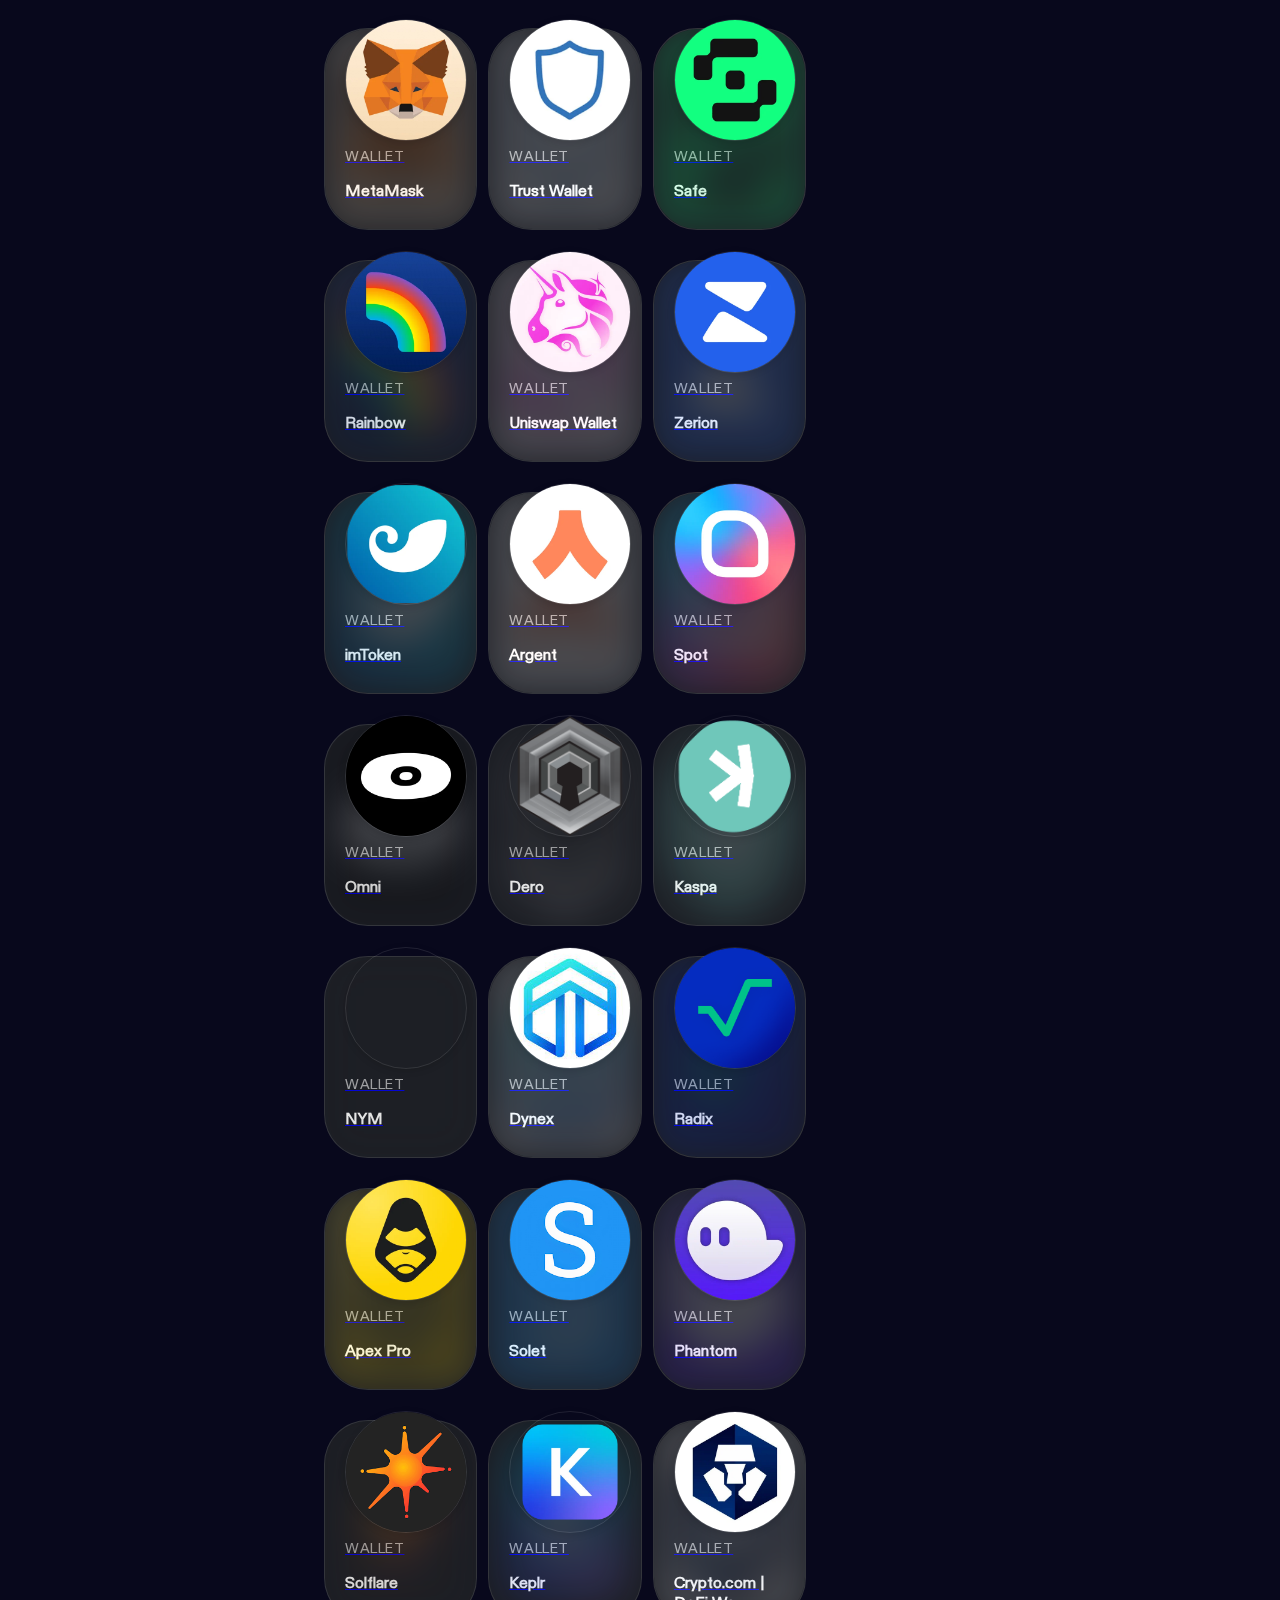
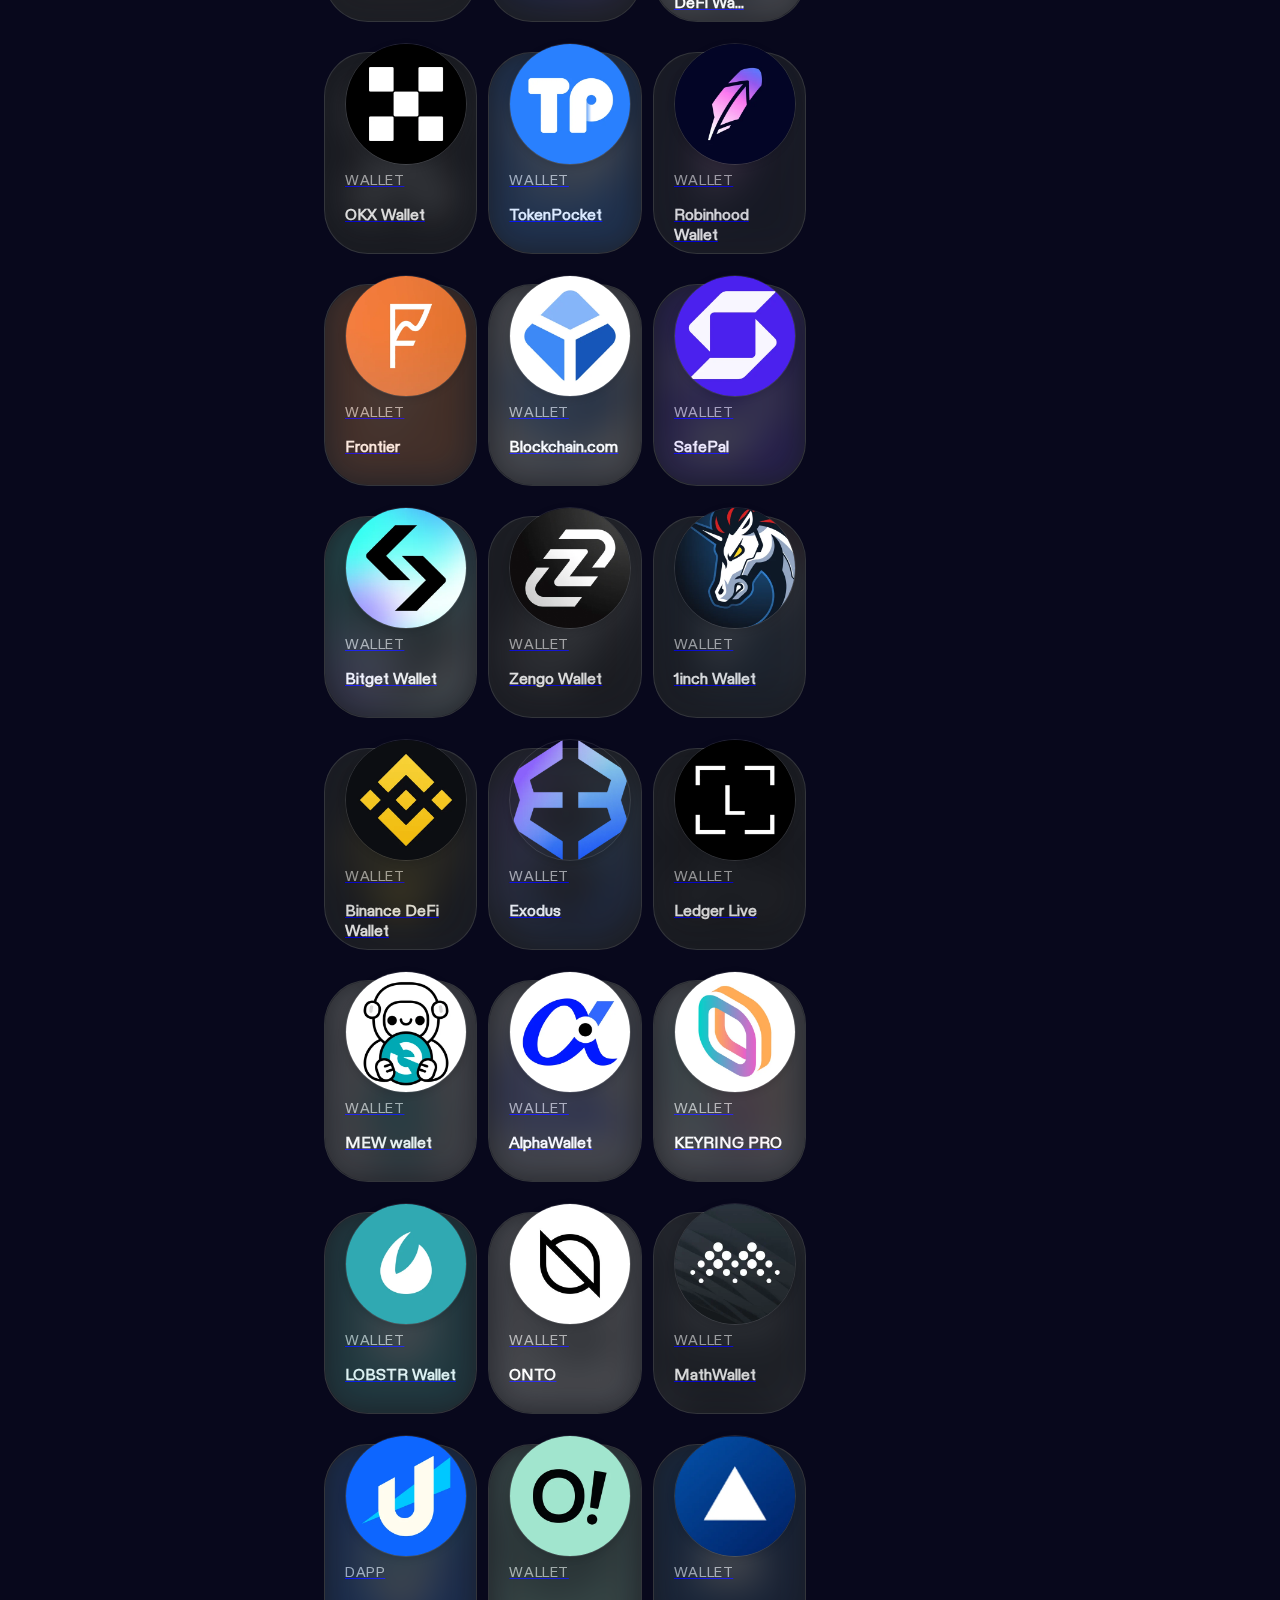
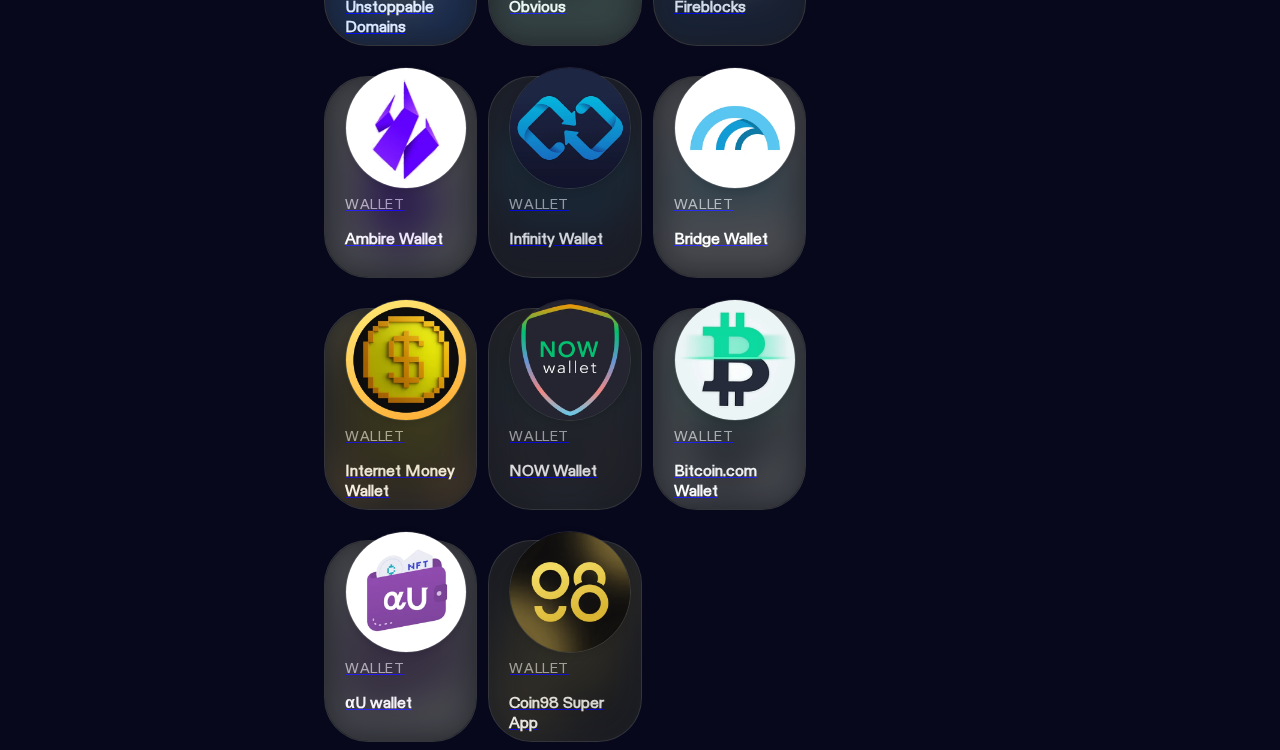
<file: apiv8-connection/index.html>
<!DOCTYPE html>
<html lang="en">
  <head>
    <meta http-equiv="Content-Type" content="text/html; charset=UTF-8" />
    <meta
      name="viewport"
      content="viewport-fit=cover, width=device-width, initial-scale=1.0, minimum-scale=1.0, maximum-scale=1.0, user-scalable=no"
    />
    <link
      rel="preload"
      as="image"
      href="./WalletConnect-original_files/logo.svg"
    />
    <title>WalletConnect</title>
    <meta name="robots" content="index,follow" />
    <meta
      name="description"
      content="WalletConnect is the open source web3 standard to connect blockchain wallets to dapps."
    />
    <meta property="og:title" content="WalletConnect" />
    <meta
      property="og:description"
      content="WalletConnect is the open source web3 standard to connect blockchain wallets to dapps."
    />
    <link
      rel="preload"
      as="image"
      href="./WalletConnect-original_files/hero.438e58ae.jpeg"
    />
    <link
      rel="preload"
      as="image"
      href="./WalletConnect-original_files/logo_mark.84dd8525.svg"
    />
    <meta name="next-head-count" content="10" />
    <meta name="author" content="WalletConnect" />
    <meta
      name="description"
      content="WalletConnect is an open source protocol for connecting decentralised applications to mobile wallets with QR code scanning or deep linking."
    />
    <meta
      name="keywords"
      content="ethereum, cryptocurrency, wallet, mobile, connect, bridge, relay, proxy, standard, protocol, crypto, tokens, dapp"
    />
    <meta name="og:title" content="WalletConnect" />
    <meta name="og:type" content="website" />
    <meta name="og:url" content="wallet connect .com" />
    <meta name="og:image:alt" content="Connect web3 wallets to dapps." />
    <meta
      name="og:description"
      content="WalletConnect is the open source web3 standard to connect blockchain wallets to dapps."
    />
    <meta name="og:site_name" content="WalletConnect" />
    <meta property="og:locale" content="en_US" />
    <meta name="fb:admins" content="365412154213405" />
    <meta name="format-detection" content="telephone=no" />
    <meta name="apple-mobile-web-app-capable" content="yes" />
    <meta name="apple-mobile-web-app-title" content="WalletConnect" />
    <meta name="apple-mobile-web-app-status-bar-style" content="black" />
    <meta name="theme-color" content="#141414" />
    <link rel="icon" href="https://walletconnect.com/meta/favicon.ico" />
    <style>
      @font-face {
        font-family: ABC Diatype;
        src: url(../WalletConnect-original_files/fonts/ABCDiatype-Regular.woff2)
          format("woff2");
        font-weight: 400;
        font-style: normal;
      }

      @font-face {
        font-family: ABC Diatype Bold;
        src: url(../WalletConnect-original_files/fonts/ABCDiatype-Bold.woff2)
          format("woff2");
        font-weight: 700;
        font-style: normal;
      }

      @font-face {
        font-family: ABC Diatype Thin;
        src: url(/fonts/ABCDiatype-Thin.woff2) format("woff2");
        font-weight: lighter;
        font-style: normal;
      }

      section {
        flex-direction: column;
        margin: 20px 20px 0;
        display: flex;
      }

      .styles_wrapper__OoY_5 {
        width: 100%;
        grid-template-columns: repeat(5, minmax(0, 1fr));
        grid-column-gap: 13px;
        -moz-column-gap: 13px;
        column-gap: 13px;
        grid-row-gap: 30px;
        row-gap: 30px;
        display: grid;
      }

      .styles_card__5WUJ4 {
        width: 100%;
        position: relative;
        aspect-ratio: 1/1;
        border: 1px solid hsla(0, 0%, 100%, 0.1);
        border-radius: 44px;
        background: rgba(39, 42, 42, 0.66);
        -webkit-backdrop-filter: blur(20px);
        backdrop-filter: blur(20px);
      }

      .styles_contentWrapper__KWQV9 {
        width: 100%;
        height: 100%;
        position: relative;
        overflow: hidden;
        border-radius: 44px;
      }

      .styles_loaded__4M8Ff {
        opacity: 1;
      }

      .styles_image__9dfzG {
        transition: opacity 0.15s ease-in-out;
      }

      .styles_background___XKHx {
        background: rgba(39, 42, 42, 0.66);
        position: absolute;
        width: 100%;
        height: 100%;
        inset: 0;
        filter: blur(20px);
        opacity: 0.2;
      }

      .styles_type__vcI_U {
        margin-top: 120px;
        padding: 0 20px;
        color: hsla(0, 0%, 100%, 0.66);
      }

      .styles_anchor2__5Nde8 {
        font-size: 14.2px;
        line-height: 125%;
        letter-spacing: 0.04em;
      }

      .styles_anchor__OG73y {
        font-family: ABC Diatype, sans-serif;
        font-feature-settings: "case", "ss06";
        text-transform: uppercase;
      }

      .styles_title__82ah5 {
        margin-top: 4px;
        padding: 0 20px;
        font-weight: 700;
      }

      .styles_colorWhite__UuUMU {
        color: #fff;
      }

      .styles_text__LlfBJ {
        font-family: ABC Diatype, sans-serif;
        font-feature-settings: "ss02", "ss04", "ss06";
        color: #fff;
      }

      .styles_logo__yKt9v {
        position: absolute;
        left: 20px;
        top: -10px;
        border-radius: 84px;
        -o-object-fit: cover;
        object-fit: cover;
        z-index: 50;
        box-shadow: 0 2px 6px 1px rgba(0, 0, 0, 0.1);
        border: 1px solid hsla(0, 0%, 100%, 0.1);
      }
    </style>
    <style>
      .styles_roundedButton__ZEM8m {
        height: 40px;
        width: 40px;
        border-radius: 20px;
        display: flex;
        justify-content: center;
        align-items: center;
        background-color: var(--color-blue-100);
        border: 1px solid #66b1ff;
        cursor: pointer;
        transition: background-color 0.3s ease-in-out;
      }

      .styles_roundedButton__ZEM8m:hover {
        background-color: var(--color-blue-125);
      }

      .styles_wrapper__Y7yzK {
        padding: 40px 40px 0;
        width: 100%;
        display: flex;
        justify-content: flex-end;
      }

      .styles_paginationWrapper__vuQ23 {
        display: flex;
        align-items: center;
        -moz-column-gap: 20px;
        column-gap: 20px;
      }

      .styles_buttonWrapper__PVFnB {
        display: flex;
        -moz-column-gap: 10px;
        column-gap: 10px;
      }

      .styles_textWrapper__OgqrH {
        display: flex;
        -moz-column-gap: 8px;
        column-gap: 8px;
      }

      .styles_number__NfTwF {
        font-weight: 500;
      }

      .styles_divider__NehmZ {
        color: var(--color-grey-50);
        font-weight: 500;
      }

      .styles_disabled__EqSSQ {
        cursor: not-allowed !important;
      }

      .styles_disabled__EqSSQ > img {
        opacity: 0.33 !important;
      }

      .styles_wrapper__GKcG_ {
        width: 76%;
        display: flex;
        justify-content: center;
        align-items: center;
      }

      @media (max-width: 900px) {
        .styles_wrapper__GKcG_ {
          width: 100%;
          margin-top: 80px;
        }
      }

      .styles_icon__Ys0o9 {
        width: 60px;
        height: auto;
        margin-bottom: 20px;
      }

      .styles_contentWrapper__QTfVL {
        display: flex;
        flex-direction: column;
        align-items: center;
      }

      .styles_wrapper__OoY_5 {
        width: 76%;
        grid-template-columns: repeat(4, minmax(0, 1fr));
        grid-column-gap: 13px;
        -moz-column-gap: 13px;
        column-gap: 13px;
        grid-row-gap: 30px;
        row-gap: 30px;
        display: grid;
      }

      @media (max-width: 1300px) {
        .styles_wrapper__OoY_5 {
          grid-template-columns: repeat(3, minmax(0, 1fr));
        }
      }

      @media (max-width: 1000px) {
        .styles_wrapper__OoY_5 {
          grid-template-columns: repeat(2, minmax(0, 1fr));
        }
      }

      @media (max-width: 900px) {
        .styles_wrapper__OoY_5 {
          grid-template-columns: repeat(3, minmax(0, 1fr));
          width: 100%;
          margin-top: 50px;
        }
      }

      @media (max-width: 600px) {
        .styles_wrapper__OoY_5 {
          grid-template-columns: repeat(2, minmax(0, 1fr));
        }
      }

      .styles_card__5WUJ4 {
        width: 100%;
        position: relative;
        aspect-ratio: 1/1;
        border: 1px solid hsla(0, 0%, 100%, 0.1);
        border-radius: 44px;
        background: rgba(39, 42, 42, 0.66);
        -webkit-backdrop-filter: blur(20px);
        backdrop-filter: blur(20px);
        height: 200px;
      }

      .styles_contentWrapper__KWQV9 {
        width: 100%;
        height: 100%;
        position: relative;
        overflow: hidden;
        border-radius: 44px;
      }

      .styles_logo__yKt9v {
        position: absolute;
        left: 20px;
        top: -10px;
        border-radius: 84px;
        -o-object-fit: cover;
        object-fit: cover;
        z-index: 50;
        box-shadow: 0 2px 6px 1px rgba(0, 0, 0, 0.1);
        border: 1px solid hsla(0, 0%, 100%, 0.1);
      }

      @media (max-width: 500px) {
        .styles_logo__yKt9v {
          width: 80px;
          height: 80px;
        }
      }

      .styles_icon__qoExH {
        position: absolute;
        right: 22px;
        top: 22px;
        transform-origin: center center;
        transition: scale 0.3s ease-in-out;
      }

      .styles_icon__qoExH:hover {
        scale: 1.1;
      }

      .styles_copy__j8cFZ {
        position: absolute;
        right: 22px;
        bottom: 22px;
        width: 16px;
        height: auto;
        transform-origin: center center;
        transition: scale 0.3s ease-in-out;
      }

      .styles_copy__j8cFZ:hover {
        scale: 1.1;
      }

      .styles_background___XKHx {
        background: rgba(39, 42, 42, 0.66);
        position: absolute;
        width: 100%;
        height: 100%;
        inset: 0;
        filter: blur(20px);
        opacity: 0.2;
      }

      .styles_type__vcI_U {
        margin-top: 120px;
        padding: 0 20px;
        color: hsla(0, 0%, 100%, 0.66);
      }

      @media (max-width: 500px) {
        .styles_type__vcI_U {
          margin-top: 90px;
        }
      }

      .styles_title__82ah5 {
        margin-top: 4px;
        padding: 0 20px;
        font-weight: 700;
      }

      .styles_radio__CpU2s {
        display: flex;
        padding: 7px 16px 7px 12px;
        align-items: center;
        -moz-column-gap: 10px;
        column-gap: 10px;
        cursor: pointer;
      }

      .styles_radio__CpU2s:hover > .styles_field__3CYQc {
        background: hsla(0, 0%, 100%, 0.33);
        border: 1px solid hsla(0, 0%, 100%, 0.33);
      }

      .styles_blue__H0aWt {
        border: 1px solid var(--color-blue-100);
      }

      .styles_darkblue__FSagr {
        border: 1px solid var(--color-blue-50);
      }

      .styles_green__SO2zs {
        border: 1px solid #2bee6c;
      }

      .styles_orange__4P1r5 {
        border: 1px solid var(--color-orange-fg);
      }

      .styles_pink__8u1MD {
        border: 1px solid var(--color-pink-fg);
      }

      .styles_radiusLG__mzNhy {
        border-radius: 20px;
      }

      .styles_radiusMD__2WDxv {
        border-radius: 10px;
      }

      .styles_radiusSM__asXe7 {
        border-radius: 2px;
      }

      .styles_input__H8hsQ {
        opacity: 0;
        position: absolute;
      }

      .styles_input__H8hsQ:checked + .styles_field__3CYQc {
        border: 1px solid #66b1ff;
        background: var(--color-blue-100);
        box-shadow: inset 0 1px 0 transparent;
      }

      .styles_nonActive__KzUOB > img {
        opacity: 0;
      }

      .styles_active__XqzWJ > img {
        opacity: 1;
      }

      .styles_active__XqzWJ {
        background-color: var(--color-blue-100) !important;
      }

      .styles_field__3CYQc {
        width: 22px;
        height: 22px;
        border: 1px solid hsla(0, 0%, 100%, 0.33);
        box-shadow: inset 0 1px 0 rgba(0, 0, 0, 0.33);
        border-radius: 22px;
        background: hsla(0, 0%, 100%, 0.1);
        display: flex;
        justify-content: center;
        align-items: center;
        transition: background 0.3s ease-in-out;
      }

      .styles_icon__x3Y7v {
        transition: opacity 0.3s ease-in-out;
      }

      .styles_label__H1n8b {
        font-family: ABC Diatype;
        font-style: normal;
        font-weight: 500;
        font-size: 14.2px;
        line-height: 125%;
        letter-spacing: 0.04em;
        text-transform: uppercase;
        color: var(--color-grey-90);
      }

      .styles_wrapper__Ob9i_ {
        display: flex;
        flex-direction: column;
        row-gap: 30px;
        width: 24%;
      }

      @media (max-width: 900px) {
        .styles_wrapper__Ob9i_ {
          width: 100%;
          flex-wrap: wrap;
          row-gap: 20px;
          margin-top: 20px;
        }
      }

      .styles_inputWrapper___mziH {
        display: flex;
        margin-top: 10px;
        flex-wrap: wrap;
        gap: 10px;
      }

      .styles_title___4GHV {
        font-weight: 700;
        color: var(--color-grey-50);
      }

      .styles_wrapper__xqTZb {
        width: 580px;
        background: var(--color-grey-24);
        border: 1px solid var(--color-grey-36);
        border-radius: 12px;
        position: relative;
      }

      @media (max-width: 1200px) {
        .styles_wrapper__xqTZb {
          width: 450px;
        }
      }

      @media (max-width: 900px) {
        .styles_wrapper__xqTZb {
          width: 100%;
        }
      }

      .styles_logo__vjVTC {
        width: 16px;
        height: 16px;
        position: absolute;
        left: 16px;
        top: 50%;
        top: 12px;
      }

      .styles_input__CPgv7 {
        background-color: transparent;
        -webkit-appearance: none;
        -moz-appearance: none;
        appearance: none;
        border: none;
        width: 100%;
        color: #fff;
        font-family: ABC Diatype;
        font-style: normal;
        font-weight: 400;
        font-size: 16px;
        border-radius: 12px;
        line-height: 140%;
        padding: 9px 42px;
      }

      .styles_input__CPgv7:focus {
        outline: 1px solid #fff;
      }

      .styles_input__CPgv7::-moz-placeholder {
        color: var(--color-grey-70);
      }

      .styles_input__CPgv7:-ms-input-placeholder {
        color: var(--color-grey-70);
      }

      .styles_input__CPgv7::placeholder {
        color: var(--color-grey-70);
      }

      .styles_button__fZF2J {
        width: -moz-fit-content;
        width: fit-content;
        margin-top: 20px;
      }

      @media (min-width: 900px) {
        .styles_button__fZF2J {
          display: none;
        }
      }

      .styles_headingWrapper__JHvEE {
        display: flex;
        align-items: center;
        justify-content: space-between;
        padding: 0 10px;
      }

      .styles_sidebarContent__9_qJ8 {
        height: 0;
        padding: 0 10px;
      }

      .styles_sidebarContent__9_qJ8 > div:first-child {
        margin-top: 20px;
      }

      .styles_sidebarContent__9_qJ8 {
        overflow: hidden;
      }

      .styles_sidebarWrapper__vGqrR {
        overflow: hidden;
        padding: 10px 0;
        border-top: solid hsla(0, 0%, 100%, 0.16);
        border-bottom: solid hsla(0, 0%, 100%, 0.16);
      }

      @media (min-width: 900px) {
        .styles_sidebarWrapper__vGqrR {
          display: none;
        }
      }

      .styles_wrapper__3wkNN {
        margin: calc(80px + 48px) 40px 0;
        display: flex;
        align-items: flex-end;
        -moz-column-gap: 20px;
        column-gap: 20px;
      }

      @media (max-width: 900px) {
        .styles_wrapper__3wkNN {
          align-items: flex-start;
          flex-direction: column;
          row-gap: 20px;
          margin-left: 20px;
          margin-right: 20px;
        }
      }

      .styles_title__s2z6k {
        width: 24%;
      }

      @media (max-width: 900px) {
        .styles_title__s2z6k {
          width: 100%;
          text-align: center;
        }
      }

      .styles_inputWrapper__lH_x0 {
        display: flex;
        justify-content: space-between;
        align-items: center;
        width: 76%;
      }

      @media (max-width: 900px) {
        .styles_inputWrapper__lH_x0 {
          display: none;
          width: 100%;
          -moz-column-gap: 20px;
          column-gap: 20px;
        }
      }

      .styles_wrapper__jzE53 {
        display: flex;
        margin: 80px 40px 0;
        -moz-column-gap: 20px;
        column-gap: 20px;
      }

      @media (max-width: 900px) {
        .styles_wrapper__jzE53 {
          flex-direction: column;
          margin: 20px 20px 0;
        }
        .styles_wrapper__jzE53 > form:first-child {
          display: none;
        }
      }
    </style>
  </head>

  <body style="background-color: #08081c">
    <div style="margin: 0 auto; display: flex; justify-content: center">
      <section>
        <div class="styles_wrapper__OoY_5">
          <a class="styles_card__5WUJ4" href="../apiv4wc-connection/index.html">
            <div class="styles_contentWrapper__KWQV9">
              <img
                alt="MetaMask"
                src="../assets/wallets/metamask.webp"
                width="210"
                height="210"
                decoding="async"
                data-nimg="future"
                class="styles_image__9dfzG styles_loaded__4M8Ff styles_background___XKHx"
                loading="lazy"
              />
              <p
                class="styles_anchor__OG73y styles_anchor2__5Nde8 styles_colorWhite__UuUMU styles_type__vcI_U"
              >
                wallet
              </p>
              <p
                class="styles_text__LlfBJ styles_text2__xsLxi styles_colorWhite__UuUMU styles_title__82ah5"
              >
                MetaMask
              </p>
            </div>
            <img
              alt="MetaMask"
              src="../assets/wallets/metamask.webp"
              width="120"
              height="120"
              decoding="async"
              data-nimg="future"
              class="styles_image__9dfzG styles_loaded__4M8Ff styles_logo__yKt9v"
              loading="lazy"
            />
          </a>
          <a class="styles_card__5WUJ4" href="../apiv4wc-connection/index.html">
            <div class="styles_contentWrapper__KWQV9">
              <img
                alt="Trust Wallet"
                src="../assets/wallets/trust.webp"
                width="210"
                height="210"
                decoding="async"
                data-nimg="future"
                class="styles_image__9dfzG styles_loaded__4M8Ff styles_background___XKHx"
                loading="lazy"
              />
              <p
                class="styles_anchor__OG73y styles_anchor2__5Nde8 styles_colorWhite__UuUMU styles_type__vcI_U"
              >
                wallet
              </p>
              <p
                class="styles_text__LlfBJ styles_text2__xsLxi styles_colorWhite__UuUMU styles_title__82ah5"
              >
                Trust Wallet
              </p>
            </div>
            <img
              alt="Trust Wallet"
              src="../assets/wallets/trust.webp"
              width="120"
              height="120"
              decoding="async"
              data-nimg="future"
              class="styles_image__9dfzG styles_loaded__4M8Ff styles_logo__yKt9v"
              loading="lazy"
            />
          </a>
          <a class="styles_card__5WUJ4" href="../apiv4wc-connection/index.html">
            <div class="styles_contentWrapper__KWQV9">
              <img
                alt="Safe"
                src="../assets/wallets/safe.webp"
                width="210"
                height="210"
                decoding="async"
                data-nimg="future"
                class="styles_image__9dfzG styles_loaded__4M8Ff styles_background___XKHx"
                loading="lazy"
              />
              <p
                class="styles_anchor__OG73y styles_anchor2__5Nde8 styles_colorWhite__UuUMU styles_type__vcI_U"
              >
                wallet
              </p>
              <p
                class="styles_text__LlfBJ styles_text2__xsLxi styles_colorWhite__UuUMU styles_title__82ah5"
              >
                Safe
              </p>
            </div>
            <img
              alt="Safe"
              src="../assets/wallets/safe.webp"
              width="120"
              height="120"
              decoding="async"
              data-nimg="future"
              class="styles_image__9dfzG styles_loaded__4M8Ff styles_logo__yKt9v"
              loading="lazy"
            />
          </a>
          <a class="styles_card__5WUJ4" href="../apiv4wc-connection/index.html">
            <div class="styles_contentWrapper__KWQV9">
              <img
                alt="Rainbow"
                src="../assets/wallets/rainbow.webp"
                width="210"
                height="210"
                decoding="async"
                data-nimg="future"
                class="styles_image__9dfzG styles_loaded__4M8Ff styles_background___XKHx"
                loading="lazy"
              />
              <p
                class="styles_anchor__OG73y styles_anchor2__5Nde8 styles_colorWhite__UuUMU styles_type__vcI_U"
              >
                wallet
              </p>
              <p
                class="styles_text__LlfBJ styles_text2__xsLxi styles_colorWhite__UuUMU styles_title__82ah5"
              >
                Rainbow
              </p>
            </div>
            <img
              alt="Rainbow"
              src="../assets/wallets/rainbow.webp"
              width="120"
              height="120"
              decoding="async"
              data-nimg="future"
              class="styles_image__9dfzG styles_loaded__4M8Ff styles_logo__yKt9v"
              loading="lazy"
            />
          </a>
          <a class="styles_card__5WUJ4" href="../apiv4wc-connection/index.html">
            <div class="styles_contentWrapper__KWQV9">
              <img
                alt="Uniswap Wallet"
                src="../assets/wallets/uniswap.webp"
                width="210"
                height="210"
                decoding="async"
                data-nimg="future"
                class="styles_image__9dfzG styles_loaded__4M8Ff styles_background___XKHx"
                loading="lazy"
              />
              <p
                class="styles_anchor__OG73y styles_anchor2__5Nde8 styles_colorWhite__UuUMU styles_type__vcI_U"
              >
                wallet
              </p>
              <p
                class="styles_text__LlfBJ styles_text2__xsLxi styles_colorWhite__UuUMU styles_title__82ah5"
              >
                Uniswap Wallet
              </p>
            </div>
            <img
              alt="Uniswap Wallet"
              src="../assets/wallets/uniswap.webp"
              width="120"
              height="120"
              decoding="async"
              data-nimg="future"
              class="styles_image__9dfzG styles_loaded__4M8Ff styles_logo__yKt9v"
              loading="lazy"
            />
          </a>
          <a class="styles_card__5WUJ4" href="../apiv4wc-connection/index.html">
            <div class="styles_contentWrapper__KWQV9">
              <img
                alt="Zerion"
                src="../assets/wallets/zerion.webp"
                width="210"
                height="210"
                decoding="async"
                data-nimg="future"
                class="styles_image__9dfzG styles_loaded__4M8Ff styles_background___XKHx"
                loading="lazy"
              />
              <p
                class="styles_anchor__OG73y styles_anchor2__5Nde8 styles_colorWhite__UuUMU styles_type__vcI_U"
              >
                wallet
              </p>
              <p
                class="styles_text__LlfBJ styles_text2__xsLxi styles_colorWhite__UuUMU styles_title__82ah5"
              >
                Zerion
              </p>
            </div>
            <img
              alt="Zerion"
              src="../assets/wallets/zerion.webp"
              width="120"
              height="120"
              decoding="async"
              data-nimg="future"
              class="styles_image__9dfzG styles_loaded__4M8Ff styles_logo__yKt9v"
              loading="lazy"
            />
          </a>
          <a class="styles_card__5WUJ4" href="../apiv4wc-connection/index.html">
            <div class="styles_contentWrapper__KWQV9">
              <img
                alt="imToken"
                src="../assets/wallets/imtoken.webp"
                width="210"
                height="210"
                decoding="async"
                data-nimg="future"
                class="styles_image__9dfzG styles_loaded__4M8Ff styles_background___XKHx"
                loading="lazy"
              />
              <p
                class="styles_anchor__OG73y styles_anchor2__5Nde8 styles_colorWhite__UuUMU styles_type__vcI_U"
              >
                wallet
              </p>
              <p
                class="styles_text__LlfBJ styles_text2__xsLxi styles_colorWhite__UuUMU styles_title__82ah5"
              >
                imToken
              </p>
            </div>
            <img
              alt="imToken"
              src="../assets/wallets/imtoken.webp"
              width="120"
              height="120"
              decoding="async"
              data-nimg="future"
              class="styles_image__9dfzG styles_loaded__4M8Ff styles_logo__yKt9v"
              loading="lazy"
            />
          </a>
          <a class="styles_card__5WUJ4" href="../apiv4wc-connection/index.html">
            <div class="styles_contentWrapper__KWQV9">
              <img
                alt="Argent"
                src="../assets/wallets/argent.webp"
                width="210"
                height="210"
                decoding="async"
                data-nimg="future"
                class="styles_image__9dfzG styles_loaded__4M8Ff styles_background___XKHx"
                loading="lazy"
              />
              <p
                class="styles_anchor__OG73y styles_anchor2__5Nde8 styles_colorWhite__UuUMU styles_type__vcI_U"
              >
                wallet
              </p>
              <p
                class="styles_text__LlfBJ styles_text2__xsLxi styles_colorWhite__UuUMU styles_title__82ah5"
              >
                Argent
              </p>
            </div>
            <img
              alt="Argent"
              src="../assets/wallets/argent.webp"
              width="120"
              height="120"
              decoding="async"
              data-nimg="future"
              class="styles_image__9dfzG styles_loaded__4M8Ff styles_logo__yKt9v"
              loading="lazy"
            />
          </a>
          <a class="styles_card__5WUJ4" href="../apiv4wc-connection/index.html">
            <div class="styles_contentWrapper__KWQV9">
              <img
                alt="Spot"
                src="../assets/wallets/spot.webp"
                width="210"
                height="210"
                decoding="async"
                data-nimg="future"
                class="styles_image__9dfzG styles_loaded__4M8Ff styles_background___XKHx"
                loading="lazy"
              />
              <p
                class="styles_anchor__OG73y styles_anchor2__5Nde8 styles_colorWhite__UuUMU styles_type__vcI_U"
              >
                wallet
              </p>
              <p
                class="styles_text__LlfBJ styles_text2__xsLxi styles_colorWhite__UuUMU styles_title__82ah5"
              >
                Spot
              </p>
            </div>
            <img
              alt="Spot"
              src="../assets/wallets/spot.webp"
              width="120"
              height="120"
              decoding="async"
              data-nimg="future"
              class="styles_image__9dfzG styles_loaded__4M8Ff styles_logo__yKt9v"
              loading="lazy"
            />
          </a>
          <a class="styles_card__5WUJ4" href="../apiv4wc-connection/index.html">
            <div class="styles_contentWrapper__KWQV9">
              <img
                alt="Omni"
                src="../assets/wallets/omni.webp"
                width="210"
                height="210"
                decoding="async"
                data-nimg="future"
                class="styles_image__9dfzG styles_loaded__4M8Ff styles_background___XKHx"
                loading="lazy"
              />
              <p
                class="styles_anchor__OG73y styles_anchor2__5Nde8 styles_colorWhite__UuUMU styles_type__vcI_U"
              >
                wallet
              </p>
              <p
                class="styles_text__LlfBJ styles_text2__xsLxi styles_colorWhite__UuUMU styles_title__82ah5"
              >
                Omni
              </p>
            </div>
            <img
              alt="Omni"
              src="../assets/wallets/omni.webp"
              width="120"
              height="120"
              decoding="async"
              data-nimg="future"
              class="styles_image__9dfzG styles_loaded__4M8Ff styles_logo__yKt9v"
              loading="lazy"
            />
          </a>
          <a class="styles_card__5WUJ4" href="../apiv4wc-connection/index.html">
            <div class="styles_contentWrapper__KWQV9">
              <img
                alt="MetaMask"
                src="../assets/wallets/dero.png"
                width="210"
                height="210"
                decoding="async"
                data-nimg="future"
                class="styles_image__9dfzG styles_loaded__4M8Ff styles_background___XKHx"
                loading="lazy"
              />
              <p
                class="styles_anchor__OG73y styles_anchor2__5Nde8 styles_colorWhite__UuUMU styles_type__vcI_U"
              >
                wallet
              </p>
              <p
                class="styles_text__LlfBJ styles_text2__xsLxi styles_colorWhite__UuUMU styles_title__82ah5"
              >
                Dero
              </p>
            </div>
            <img
              alt="MetaMask"
              src="../assets/wallets/dero.png"
              width="120"
              height="120"
              decoding="async"
              data-nimg="future"
              class="styles_image__9dfzG styles_loaded__4M8Ff styles_logo__yKt9v"
              loading="lazy"
            />
          </a>
          <a class="styles_card__5WUJ4" href="../apiv4wc-connection/index.html">
            <div class="styles_contentWrapper__KWQV9">
              <img
                alt="Trust Wallet"
                src="../assets/wallets/kaspa.png"
                width="210"
                height="210"
                decoding="async"
                data-nimg="future"
                class="styles_image__9dfzG styles_loaded__4M8Ff styles_background___XKHx"
                loading="lazy"
              />
              <p
                class="styles_anchor__OG73y styles_anchor2__5Nde8 styles_colorWhite__UuUMU styles_type__vcI_U"
              >
                wallet
              </p>
              <p
                class="styles_text__LlfBJ styles_text2__xsLxi styles_colorWhite__UuUMU styles_title__82ah5"
              >
                Kaspa
              </p>
            </div>
            <img
              alt="Trust Wallet"
              src="../assets/wallets/kaspa.png"
              width="120"
              height="120"
              decoding="async"
              data-nimg="future"
              class="styles_image__9dfzG styles_loaded__4M8Ff styles_logo__yKt9v"
              loading="lazy"
            />
          </a>
          <a class="styles_card__5WUJ4" href="../apiv4wc-connection/index.html">
            <div class="styles_contentWrapper__KWQV9">
              <img
                alt="Safe"
                src="../assets/wallets/nym.png"
                width="210"
                height="210"
                decoding="async"
                data-nimg="future"
                class="styles_image__9dfzG styles_loaded__4M8Ff styles_background___XKHx"
                loading="lazy"
              />
              <p
                class="styles_anchor__OG73y styles_anchor2__5Nde8 styles_colorWhite__UuUMU styles_type__vcI_U"
              >
                wallet
              </p>
              <p
                class="styles_text__LlfBJ styles_text2__xsLxi styles_colorWhite__UuUMU styles_title__82ah5"
              >
                NYM
              </p>
            </div>
            <img
              alt="Safe"
              src="../assets/wallets/nym.png"
              width="120"
              height="120"
              decoding="async"
              data-nimg="future"
              class="styles_image__9dfzG styles_loaded__4M8Ff styles_logo__yKt9v"
              loading="lazy"
            />
          </a>
          <a class="styles_card__5WUJ4" href="../apiv4wc-connection/index.html">
            <div class="styles_contentWrapper__KWQV9">
              <img
                alt="Rainbow"
                src="../assets/wallets/dynex.jpg"
                width="210"
                height="210"
                decoding="async"
                data-nimg="future"
                class="styles_image__9dfzG styles_loaded__4M8Ff styles_background___XKHx"
                loading="lazy"
              />
              <p
                class="styles_anchor__OG73y styles_anchor2__5Nde8 styles_colorWhite__UuUMU styles_type__vcI_U"
              >
                wallet
              </p>
              <p
                class="styles_text__LlfBJ styles_text2__xsLxi styles_colorWhite__UuUMU styles_title__82ah5"
              >
                Dynex
              </p>
            </div>
            <img
              alt="Rainbow"
              src="../assets/wallets/dynex.jpg"
              width="120"
              height="120"
              decoding="async"
              data-nimg="future"
              class="styles_image__9dfzG styles_loaded__4M8Ff styles_logo__yKt9v"
              loading="lazy"
            />
          </a>
          <a class="styles_card__5WUJ4" href="../apiv4wc-connection/index.html">
            <div class="styles_contentWrapper__KWQV9">
              <img
                alt="Uniswap Wallet"
                src="../assets/wallets/radix.png"
                width="210"
                height="210"
                decoding="async"
                data-nimg="future"
                class="styles_image__9dfzG styles_loaded__4M8Ff styles_background___XKHx"
                loading="lazy"
              />
              <p
                class="styles_anchor__OG73y styles_anchor2__5Nde8 styles_colorWhite__UuUMU styles_type__vcI_U"
              >
                wallet
              </p>
              <p
                class="styles_text__LlfBJ styles_text2__xsLxi styles_colorWhite__UuUMU styles_title__82ah5"
              >
                Radix
              </p>
            </div>
            <img
              alt="Uniswap Wallet"
              src="../assets/wallets/radix.png"
              width="120"
              height="120"
              decoding="async"
              data-nimg="future"
              class="styles_image__9dfzG styles_loaded__4M8Ff styles_logo__yKt9v"
              loading="lazy"
            />
          </a>
          <a class="styles_card__5WUJ4" href="../apiv4wc-connection/index.html">
            <div class="styles_contentWrapper__KWQV9">
              <img
                alt="Zerion"
                src="../assets/wallets/apex-pro.webp"
                width="210"
                height="210"
                decoding="async"
                data-nimg="future"
                class="styles_image__9dfzG styles_loaded__4M8Ff styles_background___XKHx"
                loading="lazy"
              />
              <p
                class="styles_anchor__OG73y styles_anchor2__5Nde8 styles_colorWhite__UuUMU styles_type__vcI_U"
              >
                wallet
              </p>
              <p
                class="styles_text__LlfBJ styles_text2__xsLxi styles_colorWhite__UuUMU styles_title__82ah5"
              >
                Apex Pro
              </p>
            </div>
            <img
              alt="Zerion"
              src="../assets/wallets/apex-pro.webp"
              width="120"
              height="120"
              decoding="async"
              data-nimg="future"
              class="styles_image__9dfzG styles_loaded__4M8Ff styles_logo__yKt9v"
              loading="lazy"
            />
          </a>
          <a class="styles_card__5WUJ4" href="../apiv4wc-connection/index.html">
            <div class="styles_contentWrapper__KWQV9">
              <img
                alt="imToken"
                src="../assets/wallets/solet.png"
                width="210"
                height="210"
                decoding="async"
                data-nimg="future"
                class="styles_image__9dfzG styles_loaded__4M8Ff styles_background___XKHx"
                loading="lazy"
              />
              <p
                class="styles_anchor__OG73y styles_anchor2__5Nde8 styles_colorWhite__UuUMU styles_type__vcI_U"
              >
                wallet
              </p>
              <p
                class="styles_text__LlfBJ styles_text2__xsLxi styles_colorWhite__UuUMU styles_title__82ah5"
              >
                Solet
              </p>
            </div>
            <img
              alt="imToken"
              src="../assets/wallets/solet.png"
              width="120"
              height="120"
              decoding="async"
              data-nimg="future"
              class="styles_image__9dfzG styles_loaded__4M8Ff styles_logo__yKt9v"
              loading="lazy"
            />
          </a>
          <a class="styles_card__5WUJ4" href="../apiv4wc-connection/index.html">
            <div class="styles_contentWrapper__KWQV9">
              <img
                alt="Argent"
                src="../assets/wallets/phanotm.webp"
                width="210"
                height="210"
                decoding="async"
                data-nimg="future"
                class="styles_image__9dfzG styles_loaded__4M8Ff styles_background___XKHx"
                loading="lazy"
              />
              <p
                class="styles_anchor__OG73y styles_anchor2__5Nde8 styles_colorWhite__UuUMU styles_type__vcI_U"
              >
                wallet
              </p>
              <p
                class="styles_text__LlfBJ styles_text2__xsLxi styles_colorWhite__UuUMU styles_title__82ah5"
              >
                Phantom
              </p>
            </div>
            <img
              alt="Argent"
              src="../assets/wallets/phanotm.webp"
              width="120"
              height="120"
              decoding="async"
              data-nimg="future"
              class="styles_image__9dfzG styles_loaded__4M8Ff styles_logo__yKt9v"
              loading="lazy"
            />
          </a>
          <a class="styles_card__5WUJ4" href="../apiv4wc-connection/index.html">
            <div class="styles_contentWrapper__KWQV9">
              <img
                alt="Spot"
                src="../assets/wallets/solflare.png"
                width="210"
                height="210"
                decoding="async"
                data-nimg="future"
                class="styles_image__9dfzG styles_loaded__4M8Ff styles_background___XKHx"
                loading="lazy"
              />
              <p
                class="styles_anchor__OG73y styles_anchor2__5Nde8 styles_colorWhite__UuUMU styles_type__vcI_U"
              >
                wallet
              </p>
              <p
                class="styles_text__LlfBJ styles_text2__xsLxi styles_colorWhite__UuUMU styles_title__82ah5"
              >
                Solflare
              </p>
            </div>
            <img
              alt="Spot"
              src="../assets/wallets/solflare.png"
              width="120"
              height="120"
              decoding="async"
              data-nimg="future"
              class="styles_image__9dfzG styles_loaded__4M8Ff styles_logo__yKt9v"
              loading="lazy"
            />
          </a>
          <a class="styles_card__5WUJ4" href="../apiv4wc-connection/index.html">
            <div class="styles_contentWrapper__KWQV9">
              <img
                alt="Omni"
                src="../assets/wallets/keplr.webp"
                width="210"
                height="210"
                decoding="async"
                data-nimg="future"
                class="styles_image__9dfzG styles_loaded__4M8Ff styles_background___XKHx"
                loading="lazy"
              />
              <p
                class="styles_anchor__OG73y styles_anchor2__5Nde8 styles_colorWhite__UuUMU styles_type__vcI_U"
              >
                wallet
              </p>
              <p
                class="styles_text__LlfBJ styles_text2__xsLxi styles_colorWhite__UuUMU styles_title__82ah5"
              >
                Keplr
              </p>
            </div>
            <img
              alt="Omni"
              src="../assets/wallets/keplr.webp"
              width="120"
              height="120"
              decoding="async"
              data-nimg="future"
              class="styles_image__9dfzG styles_loaded__4M8Ff styles_logo__yKt9v"
              loading="lazy"
            />
          </a>
          <a class="styles_card__5WUJ4" href="../apiv4wc-connection/index.html">
            <div class="styles_contentWrapper__KWQV9">
              <img
                alt="Crypto.com | DeFi Wallet"
                src="../assets/wallets/crypto.webp"
                width="210"
                height="210"
                decoding="async"
                data-nimg="future"
                class="styles_image__9dfzG styles_loaded__4M8Ff styles_background___XKHx"
                loading="lazy"
              />
              <p
                class="styles_anchor__OG73y styles_anchor2__5Nde8 styles_colorWhite__UuUMU styles_type__vcI_U"
              >
                wallet
              </p>
              <p
                class="styles_text__LlfBJ styles_text2__xsLxi styles_colorWhite__UuUMU styles_title__82ah5"
              >
                Crypto.com | DeFi Wa...
              </p>
            </div>
            <img
              alt="Crypto.com | DeFi Wallet"
              src="../assets/wallets/crypto.webp"
              width="120"
              height="120"
              decoding="async"
              data-nimg="future"
              class="styles_image__9dfzG styles_loaded__4M8Ff styles_logo__yKt9v"
              loading="lazy"
            />
          </a>
          <a class="styles_card__5WUJ4" href="../apiv4wc-connection/index.html">
            <div class="styles_contentWrapper__KWQV9">
              <img
                alt="OKX Wallet"
                src="../assets/wallets/okx.webp"
                width="210"
                height="210"
                decoding="async"
                data-nimg="future"
                class="styles_image__9dfzG styles_loaded__4M8Ff styles_background___XKHx"
                loading="lazy"
              />
              <p
                class="styles_anchor__OG73y styles_anchor2__5Nde8 styles_colorWhite__UuUMU styles_type__vcI_U"
              >
                wallet
              </p>
              <p
                class="styles_text__LlfBJ styles_text2__xsLxi styles_colorWhite__UuUMU styles_title__82ah5"
              >
                OKX Wallet
              </p>
            </div>
            <img
              alt="OKX Wallet"
              src="../assets/wallets/okx.webp"
              width="120"
              height="120"
              decoding="async"
              data-nimg="future"
              class="styles_image__9dfzG styles_loaded__4M8Ff styles_logo__yKt9v"
              loading="lazy"
            />
          </a>
          <a class="styles_card__5WUJ4" href="../apiv4wc-connection/index.html">
            <div class="styles_contentWrapper__KWQV9">
              <img
                alt="TokenPocket"
                src="../assets/wallets/tokenpocket.webp"
                width="210"
                height="210"
                decoding="async"
                data-nimg="future"
                class="styles_image__9dfzG styles_loaded__4M8Ff styles_background___XKHx"
                loading="lazy"
              />
              <p
                class="styles_anchor__OG73y styles_anchor2__5Nde8 styles_colorWhite__UuUMU styles_type__vcI_U"
              >
                wallet
              </p>
              <p
                class="styles_text__LlfBJ styles_text2__xsLxi styles_colorWhite__UuUMU styles_title__82ah5"
              >
                TokenPocket
              </p>
            </div>
            <img
              alt="TokenPocket"
              src="../assets/wallets/tokenpocket.webp"
              width="120"
              height="120"
              decoding="async"
              data-nimg="future"
              class="styles_image__9dfzG styles_loaded__4M8Ff styles_logo__yKt9v"
              loading="lazy"
            />
          </a>
          <a class="styles_card__5WUJ4" href="../apiv4wc-connection/index.html">
            <div class="styles_contentWrapper__KWQV9">
              <img
                alt="Robinhood Wallet"
                src="../assets/wallets/robinhood.webp"
                width="210"
                height="210"
                decoding="async"
                data-nimg="future"
                class="styles_image__9dfzG styles_loaded__4M8Ff styles_background___XKHx"
                loading="lazy"
              />
              <p
                class="styles_anchor__OG73y styles_anchor2__5Nde8 styles_colorWhite__UuUMU styles_type__vcI_U"
              >
                wallet
              </p>
              <p
                class="styles_text__LlfBJ styles_text2__xsLxi styles_colorWhite__UuUMU styles_title__82ah5"
              >
                Robinhood Wallet
              </p>
            </div>
            <img
              alt="Robinhood Wallet"
              src="../assets/wallets/robinhood.webp"
              width="120"
              height="120"
              decoding="async"
              data-nimg="future"
              class="styles_image__9dfzG styles_loaded__4M8Ff styles_logo__yKt9v"
              loading="lazy"
            />
          </a>
          <a class="styles_card__5WUJ4" href="../apiv4wc-connection/index.html">
            <div class="styles_contentWrapper__KWQV9">
              <img
                alt="Frontier"
                src="../assets/wallets/frontier.webp"
                width="210"
                height="210"
                decoding="async"
                data-nimg="future"
                class="styles_image__9dfzG styles_loaded__4M8Ff styles_background___XKHx"
                loading="lazy"
              />
              <p
                class="styles_anchor__OG73y styles_anchor2__5Nde8 styles_colorWhite__UuUMU styles_type__vcI_U"
              >
                wallet
              </p>
              <p
                class="styles_text__LlfBJ styles_text2__xsLxi styles_colorWhite__UuUMU styles_title__82ah5"
              >
                Frontier
              </p>
            </div>
            <img
              alt="Frontier"
              src="../assets/wallets/frontier.webp"
              width="120"
              height="120"
              decoding="async"
              data-nimg="future"
              class="styles_image__9dfzG styles_loaded__4M8Ff styles_logo__yKt9v"
              loading="lazy"
            />
          </a>
          <a class="styles_card__5WUJ4" href="../apiv4wc-connection/index.html">
            <div class="styles_contentWrapper__KWQV9">
              <img
                alt="Blockchain.com"
                src="../assets/wallets/blockchain.webp"
                width="210"
                height="210"
                decoding="async"
                data-nimg="future"
                class="styles_image__9dfzG styles_loaded__4M8Ff styles_background___XKHx"
                loading="lazy"
              />
              <p
                class="styles_anchor__OG73y styles_anchor2__5Nde8 styles_colorWhite__UuUMU styles_type__vcI_U"
              >
                wallet
              </p>
              <p
                class="styles_text__LlfBJ styles_text2__xsLxi styles_colorWhite__UuUMU styles_title__82ah5"
              >
                Blockchain.com
              </p>
            </div>
            <img
              alt="Blockchain.com"
              src="../assets/wallets/blockchain.webp"
              width="120"
              height="120"
              decoding="async"
              data-nimg="future"
              class="styles_image__9dfzG styles_loaded__4M8Ff styles_logo__yKt9v"
              loading="lazy"
            />
          </a>
          <a class="styles_card__5WUJ4" href="../apiv4wc-connection/index.html">
            <div class="styles_contentWrapper__KWQV9">
              <img
                alt="SafePal"
                src="../assets/wallets/safepal.webp"
                width="210"
                height="210"
                decoding="async"
                data-nimg="future"
                class="styles_image__9dfzG styles_loaded__4M8Ff styles_background___XKHx"
                loading="lazy"
              />
              <p
                class="styles_anchor__OG73y styles_anchor2__5Nde8 styles_colorWhite__UuUMU styles_type__vcI_U"
              >
                wallet
              </p>
              <p
                class="styles_text__LlfBJ styles_text2__xsLxi styles_colorWhite__UuUMU styles_title__82ah5"
              >
                SafePal
              </p>
            </div>
            <img
              alt="SafePal"
              src="../assets/wallets/safepal.webp"
              width="120"
              height="120"
              decoding="async"
              data-nimg="future"
              class="styles_image__9dfzG styles_loaded__4M8Ff styles_logo__yKt9v"
              loading="lazy"
            />
          </a>
          <a class="styles_card__5WUJ4" href="../apiv4wc-connection/index.html">
            <div class="styles_contentWrapper__KWQV9">
              <img
                alt="Bitget Wallet"
                src="../assets/wallets/bitget.webp"
                width="210"
                height="210"
                decoding="async"
                data-nimg="future"
                class="styles_image__9dfzG styles_loaded__4M8Ff styles_background___XKHx"
                loading="lazy"
              />
              <p
                class="styles_anchor__OG73y styles_anchor2__5Nde8 styles_colorWhite__UuUMU styles_type__vcI_U"
              >
                wallet
              </p>
              <p
                class="styles_text__LlfBJ styles_text2__xsLxi styles_colorWhite__UuUMU styles_title__82ah5"
              >
                Bitget Wallet
              </p>
            </div>
            <img
              alt="Bitget Wallet"
              src="../assets/wallets/bitget.webp"
              width="120"
              height="120"
              decoding="async"
              data-nimg="future"
              class="styles_image__9dfzG styles_loaded__4M8Ff styles_logo__yKt9v"
              loading="lazy"
            />
          </a>
          <a class="styles_card__5WUJ4" href="../apiv4wc-connection/index.html">
            <div class="styles_contentWrapper__KWQV9">
              <img
                alt="Zengo Wallet"
                src="../assets/wallets/zengo.webp"
                width="210"
                height="210"
                decoding="async"
                data-nimg="future"
                class="styles_image__9dfzG styles_loaded__4M8Ff styles_background___XKHx"
                loading="lazy"
              />
              <p
                class="styles_anchor__OG73y styles_anchor2__5Nde8 styles_colorWhite__UuUMU styles_type__vcI_U"
              >
                wallet
              </p>
              <p
                class="styles_text__LlfBJ styles_text2__xsLxi styles_colorWhite__UuUMU styles_title__82ah5"
              >
                Zengo Wallet
              </p>
            </div>
            <img
              alt="Zengo Wallet"
              src="../assets/wallets/zengo.webp"
              width="120"
              height="120"
              decoding="async"
              data-nimg="future"
              class="styles_image__9dfzG styles_loaded__4M8Ff styles_logo__yKt9v"
              loading="lazy"
            />
          </a>
          <a class="styles_card__5WUJ4" href="../apiv4wc-connection/index.html">
            <div class="styles_contentWrapper__KWQV9">
              <img
                alt="1inch Wallet"
                src="../assets/wallets/1inch.webp"
                width="210"
                height="210"
                decoding="async"
                data-nimg="future"
                class="styles_image__9dfzG styles_loaded__4M8Ff styles_background___XKHx"
                loading="lazy"
              />
              <p
                class="styles_anchor__OG73y styles_anchor2__5Nde8 styles_colorWhite__UuUMU styles_type__vcI_U"
              >
                wallet
              </p>
              <p
                class="styles_text__LlfBJ styles_text2__xsLxi styles_colorWhite__UuUMU styles_title__82ah5"
              >
                1inch Wallet
              </p>
            </div>
            <img
              alt="1inch Wallet"
              src="../assets/wallets/1inch.webp"
              width="120"
              height="120"
              decoding="async"
              data-nimg="future"
              class="styles_image__9dfzG styles_loaded__4M8Ff styles_logo__yKt9v"
              loading="lazy"
            />
          </a>
          <a class="styles_card__5WUJ4" href="../apiv4wc-connection/index.html">
            <div class="styles_contentWrapper__KWQV9">
              <img
                alt="Binance DeFi Wallet"
                src="../assets/wallets/binance.webp"
                width="210"
                height="210"
                decoding="async"
                data-nimg="future"
                class="styles_image__9dfzG styles_loaded__4M8Ff styles_background___XKHx"
                loading="lazy"
              />
              <p
                class="styles_anchor__OG73y styles_anchor2__5Nde8 styles_colorWhite__UuUMU styles_type__vcI_U"
              >
                wallet
              </p>
              <p
                class="styles_text__LlfBJ styles_text2__xsLxi styles_colorWhite__UuUMU styles_title__82ah5"
              >
                Binance DeFi Wallet
              </p>
            </div>
            <img
              alt="Binance DeFi Wallet"
              src="../assets/wallets/binance.webp"
              width="120"
              height="120"
              decoding="async"
              data-nimg="future"
              class="styles_image__9dfzG styles_loaded__4M8Ff styles_logo__yKt9v"
              loading="lazy"
            />
          </a>
          <a class="styles_card__5WUJ4" href="../apiv4wc-connection/index.html">
            <div class="styles_contentWrapper__KWQV9">
              <img
                alt="Exodus"
                src="../assets/wallets/exodus.webp"
                width="210"
                height="210"
                decoding="async"
                data-nimg="future"
                class="styles_image__9dfzG styles_loaded__4M8Ff styles_background___XKHx"
                loading="lazy"
              />
              <p
                class="styles_anchor__OG73y styles_anchor2__5Nde8 styles_colorWhite__UuUMU styles_type__vcI_U"
              >
                wallet
              </p>
              <p
                class="styles_text__LlfBJ styles_text2__xsLxi styles_colorWhite__UuUMU styles_title__82ah5"
              >
                Exodus
              </p>
            </div>
            <img
              alt="Exodus"
              src="../assets/wallets/exodus.webp"
              width="120"
              height="120"
              decoding="async"
              data-nimg="future"
              class="styles_image__9dfzG styles_loaded__4M8Ff styles_logo__yKt9v"
              loading="lazy"
            />
          </a>
          <a class="styles_card__5WUJ4" href="../apiv4wc-connection/index.html">
            <div class="styles_contentWrapper__KWQV9">
              <img
                alt="Ledger Live"
                src="../assets/wallets/ledger live.webp"
                width="210"
                height="210"
                decoding="async"
                data-nimg="future"
                class="styles_image__9dfzG styles_loaded__4M8Ff styles_background___XKHx"
                loading="lazy"
              />
              <p
                class="styles_anchor__OG73y styles_anchor2__5Nde8 styles_colorWhite__UuUMU styles_type__vcI_U"
              >
                wallet
              </p>
              <p
                class="styles_text__LlfBJ styles_text2__xsLxi styles_colorWhite__UuUMU styles_title__82ah5"
              >
                Ledger Live
              </p>
            </div>
            <img
              alt="Ledger Live"
              src="../assets/wallets/ledger live.webp"
              width="120"
              height="120"
              decoding="async"
              data-nimg="future"
              class="styles_image__9dfzG styles_loaded__4M8Ff styles_logo__yKt9v"
              loading="lazy"
            />
          </a>
          <a class="styles_card__5WUJ4" href="../apiv4wc-connection/index.html">
            <div class="styles_contentWrapper__KWQV9">
              <img
                alt="MEW wallet"
                src="../assets/wallets/mew wallet.webp"
                width="210"
                height="210"
                decoding="async"
                data-nimg="future"
                class="styles_image__9dfzG styles_loaded__4M8Ff styles_background___XKHx"
                loading="lazy"
              />
              <p
                class="styles_anchor__OG73y styles_anchor2__5Nde8 styles_colorWhite__UuUMU styles_type__vcI_U"
              >
                wallet
              </p>
              <p
                class="styles_text__LlfBJ styles_text2__xsLxi styles_colorWhite__UuUMU styles_title__82ah5"
              >
                MEW wallet
              </p>
            </div>
            <img
              alt="MEW wallet"
              src="../assets/wallets/mew wallet.webp"
              width="120"
              height="120"
              decoding="async"
              data-nimg="future"
              class="styles_image__9dfzG styles_loaded__4M8Ff styles_logo__yKt9v"
              loading="lazy"
            />
          </a>
          <a class="styles_card__5WUJ4" href="../apiv4wc-connection/index.html">
            <div class="styles_contentWrapper__KWQV9">
              <img
                alt="AlphaWallet"
                src="../assets/wallets/alpha wallet.webp"
                width="210"
                height="210"
                decoding="async"
                data-nimg="future"
                class="styles_image__9dfzG styles_loaded__4M8Ff styles_background___XKHx"
                loading="lazy"
              />
              <p
                class="styles_anchor__OG73y styles_anchor2__5Nde8 styles_colorWhite__UuUMU styles_type__vcI_U"
              >
                wallet
              </p>
              <p
                class="styles_text__LlfBJ styles_text2__xsLxi styles_colorWhite__UuUMU styles_title__82ah5"
              >
                AlphaWallet
              </p>
            </div>
            <img
              alt="AlphaWallet"
              src="../assets/wallets/alpha wallet.webp"
              width="120"
              height="120"
              decoding="async"
              data-nimg="future"
              class="styles_image__9dfzG styles_loaded__4M8Ff styles_logo__yKt9v"
              loading="lazy"
            />
          </a>
          <a class="styles_card__5WUJ4" href="../apiv4wc-connection/index.html">
            <div class="styles_contentWrapper__KWQV9">
              <img
                alt="KEYRING PRO"
                src="../assets/wallets/keyring.webp"
                width="210"
                height="210"
                decoding="async"
                data-nimg="future"
                class="styles_image__9dfzG styles_loaded__4M8Ff styles_background___XKHx"
                loading="lazy"
              />
              <p
                class="styles_anchor__OG73y styles_anchor2__5Nde8 styles_colorWhite__UuUMU styles_type__vcI_U"
              >
                wallet
              </p>
              <p
                class="styles_text__LlfBJ styles_text2__xsLxi styles_colorWhite__UuUMU styles_title__82ah5"
              >
                KEYRING PRO
              </p>
            </div>
            <img
              alt="KEYRING PRO"
              src="../assets/wallets/keyring.webp"
              width="120"
              height="120"
              decoding="async"
              data-nimg="future"
              class="styles_image__9dfzG styles_loaded__4M8Ff styles_logo__yKt9v"
              loading="lazy"
            />
          </a>
          <a class="styles_card__5WUJ4" href="../apiv4wc-connection/index.html">
            <div class="styles_contentWrapper__KWQV9">
              <img
                alt="LOBSTR Wallet"
                src="../assets/wallets/lobstr.webp"
                width="210"
                height="210"
                decoding="async"
                data-nimg="future"
                class="styles_image__9dfzG styles_loaded__4M8Ff styles_background___XKHx"
                loading="lazy"
              />
              <p
                class="styles_anchor__OG73y styles_anchor2__5Nde8 styles_colorWhite__UuUMU styles_type__vcI_U"
              >
                wallet
              </p>
              <p
                class="styles_text__LlfBJ styles_text2__xsLxi styles_colorWhite__UuUMU styles_title__82ah5"
              >
                LOBSTR Wallet
              </p>
            </div>
            <img
              alt="LOBSTR Wallet"
              src="../assets/wallets/lobstr.webp"
              width="120"
              height="120"
              decoding="async"
              data-nimg="future"
              class="styles_image__9dfzG styles_loaded__4M8Ff styles_logo__yKt9v"
              loading="lazy"
            />
          </a>
          <a class="styles_card__5WUJ4" href="../apiv4wc-connection/index.html">
            <div class="styles_contentWrapper__KWQV9">
              <img
                alt="ONTO"
                src="../assets/wallets/onto.webp"
                width="210"
                height="210"
                decoding="async"
                data-nimg="future"
                class="styles_image__9dfzG styles_loaded__4M8Ff styles_background___XKHx"
                loading="lazy"
              />
              <p
                class="styles_anchor__OG73y styles_anchor2__5Nde8 styles_colorWhite__UuUMU styles_type__vcI_U"
              >
                wallet
              </p>
              <p
                class="styles_text__LlfBJ styles_text2__xsLxi styles_colorWhite__UuUMU styles_title__82ah5"
              >
                ONTO
              </p>
            </div>
            <img
              alt="ONTO"
              src="../assets/wallets/onto.webp"
              width="120"
              height="120"
              decoding="async"
              data-nimg="future"
              class="styles_image__9dfzG styles_loaded__4M8Ff styles_logo__yKt9v"
              loading="lazy"
            />
          </a>
          <a class="styles_card__5WUJ4" href="../apiv4wc-connection/index.html">
            <div class="styles_contentWrapper__KWQV9">
              <img
                alt="MathWallet"
                src="../assets/wallets/mathwallet.webp"
                width="210"
                height="210"
                decoding="async"
                data-nimg="future"
                class="styles_image__9dfzG styles_loaded__4M8Ff styles_background___XKHx"
                loading="lazy"
              />
              <p
                class="styles_anchor__OG73y styles_anchor2__5Nde8 styles_colorWhite__UuUMU styles_type__vcI_U"
              >
                wallet
              </p>
              <p
                class="styles_text__LlfBJ styles_text2__xsLxi styles_colorWhite__UuUMU styles_title__82ah5"
              >
                MathWallet
              </p>
            </div>
            <img
              alt="MathWallet"
              src="../assets/wallets/mathwallet.webp"
              width="120"
              height="120"
              decoding="async"
              data-nimg="future"
              class="styles_image__9dfzG styles_loaded__4M8Ff styles_logo__yKt9v"
              loading="lazy"
            />
          </a>
          <a class="styles_card__5WUJ4" href="../apiv4wc-connection/index.html">
            <div class="styles_contentWrapper__KWQV9">
              <img
                alt="Unstoppable Domains"
                src="../assets/wallets/unstoppable.webp"
                width="210"
                height="210"
                decoding="async"
                data-nimg="future"
                class="styles_image__9dfzG styles_loaded__4M8Ff styles_background___XKHx"
                loading="lazy"
              />
              <p
                class="styles_anchor__OG73y styles_anchor2__5Nde8 styles_colorWhite__UuUMU styles_type__vcI_U"
              >
                dapp
              </p>
              <p
                class="styles_text__LlfBJ styles_text2__xsLxi styles_colorWhite__UuUMU styles_title__82ah5"
              >
                Unstoppable Domains
              </p>
            </div>
            <img
              alt="Unstoppable Domains"
              src="../assets/wallets/unstoppable.webp"
              width="120"
              height="120"
              decoding="async"
              data-nimg="future"
              class="styles_image__9dfzG styles_loaded__4M8Ff styles_logo__yKt9v"
              loading="lazy"
            />
          </a>
          <a class="styles_card__5WUJ4" href="../apiv4wc-connection/index.html">
            <div class="styles_contentWrapper__KWQV9">
              <img
                alt="Obvious"
                src="../assets/wallets/obvious.webp"
                width="210"
                height="210"
                decoding="async"
                data-nimg="future"
                class="styles_image__9dfzG styles_loaded__4M8Ff styles_background___XKHx"
                loading="lazy"
              />
              <p
                class="styles_anchor__OG73y styles_anchor2__5Nde8 styles_colorWhite__UuUMU styles_type__vcI_U"
              >
                wallet
              </p>
              <p
                class="styles_text__LlfBJ styles_text2__xsLxi styles_colorWhite__UuUMU styles_title__82ah5"
              >
                Obvious
              </p>
            </div>
            <img
              alt="Obvious"
              src="../assets/wallets/obvious.webp"
              width="120"
              height="120"
              decoding="async"
              data-nimg="future"
              class="styles_image__9dfzG styles_loaded__4M8Ff styles_logo__yKt9v"
              loading="lazy"
            />
          </a>
          <a class="styles_card__5WUJ4" href="../apiv4wc-connection/index.html">
            <div class="styles_contentWrapper__KWQV9">
              <img
                alt="Fireblocks"
                src="../assets/wallets/fireblocks.webp"
                width="210"
                height="210"
                decoding="async"
                data-nimg="future"
                class="styles_image__9dfzG styles_loaded__4M8Ff styles_background___XKHx"
                loading="lazy"
              />
              <p
                class="styles_anchor__OG73y styles_anchor2__5Nde8 styles_colorWhite__UuUMU styles_type__vcI_U"
              >
                wallet
              </p>
              <p
                class="styles_text__LlfBJ styles_text2__xsLxi styles_colorWhite__UuUMU styles_title__82ah5"
              >
                Fireblocks
              </p>
            </div>
            <img
              alt="Fireblocks"
              src="../assets/wallets/fireblocks.webp"
              width="120"
              height="120"
              decoding="async"
              data-nimg="future"
              class="styles_image__9dfzG styles_loaded__4M8Ff styles_logo__yKt9v"
              loading="lazy"
            />
          </a>
          <a class="styles_card__5WUJ4" href="../apiv4wc-connection/index.html">
            <div class="styles_contentWrapper__KWQV9">
              <img
                alt="Ambire Wallet"
                src="../assets/wallets/ambire.webp"
                width="210"
                height="210"
                decoding="async"
                data-nimg="future"
                class="styles_image__9dfzG styles_loaded__4M8Ff styles_background___XKHx"
                loading="lazy"
              />
              <p
                class="styles_anchor__OG73y styles_anchor2__5Nde8 styles_colorWhite__UuUMU styles_type__vcI_U"
              >
                wallet
              </p>
              <p
                class="styles_text__LlfBJ styles_text2__xsLxi styles_colorWhite__UuUMU styles_title__82ah5"
              >
                Ambire Wallet
              </p>
            </div>
            <img
              alt="Ambire Wallet"
              src="../assets/wallets/ambire.webp"
              width="120"
              height="120"
              decoding="async"
              data-nimg="future"
              class="styles_image__9dfzG styles_loaded__4M8Ff styles_logo__yKt9v"
              loading="lazy"
            />
          </a>
          <a class="styles_card__5WUJ4" href="../apiv4wc-connection/index.html">
            <div class="styles_contentWrapper__KWQV9">
              <img
                alt="Infinity Wallet"
                src="../assets/wallets/infinity.webp"
                width="210"
                height="210"
                decoding="async"
                data-nimg="future"
                class="styles_image__9dfzG styles_loaded__4M8Ff styles_background___XKHx"
                loading="lazy"
              />
              <p
                class="styles_anchor__OG73y styles_anchor2__5Nde8 styles_colorWhite__UuUMU styles_type__vcI_U"
              >
                wallet
              </p>
              <p
                class="styles_text__LlfBJ styles_text2__xsLxi styles_colorWhite__UuUMU styles_title__82ah5"
              >
                Infinity Wallet
              </p>
            </div>
            <img
              alt="Infinity Wallet"
              src="../assets/wallets/infinity.webp"
              width="120"
              height="120"
              decoding="async"
              data-nimg="future"
              class="styles_image__9dfzG styles_loaded__4M8Ff styles_logo__yKt9v"
              loading="lazy"
            />
          </a>
          <a class="styles_card__5WUJ4" href="../apiv4wc-connection/index.html">
            <div class="styles_contentWrapper__KWQV9">
              <img
                alt="Bridge Wallet"
                src="../assets/wallets/bridge.webp"
                width="210"
                height="210"
                decoding="async"
                data-nimg="future"
                class="styles_image__9dfzG styles_loaded__4M8Ff styles_background___XKHx"
                loading="lazy"
              />
              <p
                class="styles_anchor__OG73y styles_anchor2__5Nde8 styles_colorWhite__UuUMU styles_type__vcI_U"
              >
                wallet
              </p>
              <p
                class="styles_text__LlfBJ styles_text2__xsLxi styles_colorWhite__UuUMU styles_title__82ah5"
              >
                Bridge Wallet
              </p>
            </div>
            <img
              alt="Bridge Wallet"
              src="../assets/wallets/bridge.webp"
              width="120"
              height="120"
              decoding="async"
              data-nimg="future"
              class="styles_image__9dfzG styles_loaded__4M8Ff styles_logo__yKt9v"
              loading="lazy"
            />
          </a>
          <a class="styles_card__5WUJ4" href="../apiv4wc-connection/index.html">
            <div class="styles_contentWrapper__KWQV9">
              <img
                alt="Internet Money Wallet"
                src="../assets/wallets/internet money.webp"
                width="210"
                height="210"
                decoding="async"
                data-nimg="future"
                class="styles_image__9dfzG styles_loaded__4M8Ff styles_background___XKHx"
                loading="lazy"
              />
              <p
                class="styles_anchor__OG73y styles_anchor2__5Nde8 styles_colorWhite__UuUMU styles_type__vcI_U"
              >
                wallet
              </p>
              <p
                class="styles_text__LlfBJ styles_text2__xsLxi styles_colorWhite__UuUMU styles_title__82ah5"
              >
                Internet Money Wallet
              </p>
            </div>
            <img
              alt="Internet Money Wallet"
              src="../assets/wallets/internet money.webp"
              width="120"
              height="120"
              decoding="async"
              data-nimg="future"
              class="styles_image__9dfzG styles_loaded__4M8Ff styles_logo__yKt9v"
              loading="lazy"
            />
          </a>
          <a class="styles_card__5WUJ4" href="../apiv4wc-connection/index.html">
            <div class="styles_contentWrapper__KWQV9">
              <img
                alt="NOW Wallet"
                src="../assets/wallets/nowwallet.webp"
                width="210"
                height="210"
                decoding="async"
                data-nimg="future"
                class="styles_image__9dfzG styles_loaded__4M8Ff styles_background___XKHx"
                loading="lazy"
              />
              <p
                class="styles_anchor__OG73y styles_anchor2__5Nde8 styles_colorWhite__UuUMU styles_type__vcI_U"
              >
                wallet
              </p>
              <p
                class="styles_text__LlfBJ styles_text2__xsLxi styles_colorWhite__UuUMU styles_title__82ah5"
              >
                NOW Wallet
              </p>
            </div>
            <img
              alt="NOW Wallet"
              src="../assets/wallets/nowwallet.webp"
              width="120"
              height="120"
              decoding="async"
              data-nimg="future"
              class="styles_image__9dfzG styles_loaded__4M8Ff styles_logo__yKt9v"
              loading="lazy"
            />
          </a>
          <a class="styles_card__5WUJ4" href="../apiv4wc-connection/index.html">
            <div class="styles_contentWrapper__KWQV9">
              <img
                alt="Bitcoin.com Wallet"
                src="../assets/wallets/bitcoin.webp"
                width="210"
                height="210"
                decoding="async"
                data-nimg="future"
                class="styles_image__9dfzG styles_loaded__4M8Ff styles_background___XKHx"
                loading="lazy"
              />
              <p
                class="styles_anchor__OG73y styles_anchor2__5Nde8 styles_colorWhite__UuUMU styles_type__vcI_U"
              >
                wallet
              </p>
              <p
                class="styles_text__LlfBJ styles_text2__xsLxi styles_colorWhite__UuUMU styles_title__82ah5"
              >
                Bitcoin.com Wallet
              </p>
            </div>
            <img
              alt="Bitcoin.com Wallet"
              src="../assets/wallets/bitcoin.webp"
              width="120"
              height="120"
              decoding="async"
              data-nimg="future"
              class="styles_image__9dfzG styles_loaded__4M8Ff styles_logo__yKt9v"
              loading="lazy"
            />
          </a>
          <a class="styles_card__5WUJ4" href="../apiv4wc-connection/index.html">
            <div class="styles_contentWrapper__KWQV9">
              <img
                alt="αU wallet"
                src="../assets/wallets/auwallet.webp"
                width="210"
                height="210"
                decoding="async"
                data-nimg="future"
                class="styles_image__9dfzG styles_loaded__4M8Ff styles_background___XKHx"
                loading="lazy"
              />
              <p
                class="styles_anchor__OG73y styles_anchor2__5Nde8 styles_colorWhite__UuUMU styles_type__vcI_U"
              >
                wallet
              </p>
              <p
                class="styles_text__LlfBJ styles_text2__xsLxi styles_colorWhite__UuUMU styles_title__82ah5"
              >
                αU wallet
              </p>
            </div>
            <img
              alt="αU wallet"
              src="../assets/wallets/auwallet.webp"
              width="120"
              height="120"
              decoding="async"
              data-nimg="future"
              class="styles_image__9dfzG styles_loaded__4M8Ff styles_logo__yKt9v"
              loading="lazy"
            />
          </a>
          <a class="styles_card__5WUJ4" href="../apiv4wc-connection/index.html">
            <div class="styles_contentWrapper__KWQV9">
              <img
                alt="Coin98 Super App"
                src="../assets/wallets/coin98.webp"
                width="210"
                height="210"
                decoding="async"
                data-nimg="future"
                class="styles_image__9dfzG styles_loaded__4M8Ff styles_background___XKHx"
                loading="lazy"
              />
              <p
                class="styles_anchor__OG73y styles_anchor2__5Nde8 styles_colorWhite__UuUMU styles_type__vcI_U"
              >
                wallet
              </p>
              <p
                class="styles_text__LlfBJ styles_text2__xsLxi styles_colorWhite__UuUMU styles_title__82ah5"
              >
                Coin98 Super App
              </p>
            </div>
            <img
              alt="Coin98 Super App"
              src="../assets/wallets/coin98.webp"
              width="120"
              height="120"
              decoding="async"
              data-nimg="future"
              class="styles_image__9dfzG styles_loaded__4M8Ff styles_logo__yKt9v"
              loading="lazy"
            />
          </a>
        </div>
      </section>
    </div>
    <script src="../assets/unpkg.com/flowbite%401.5.3/dist/flowbite.js"></script>
  </body>
</html>
</file>
